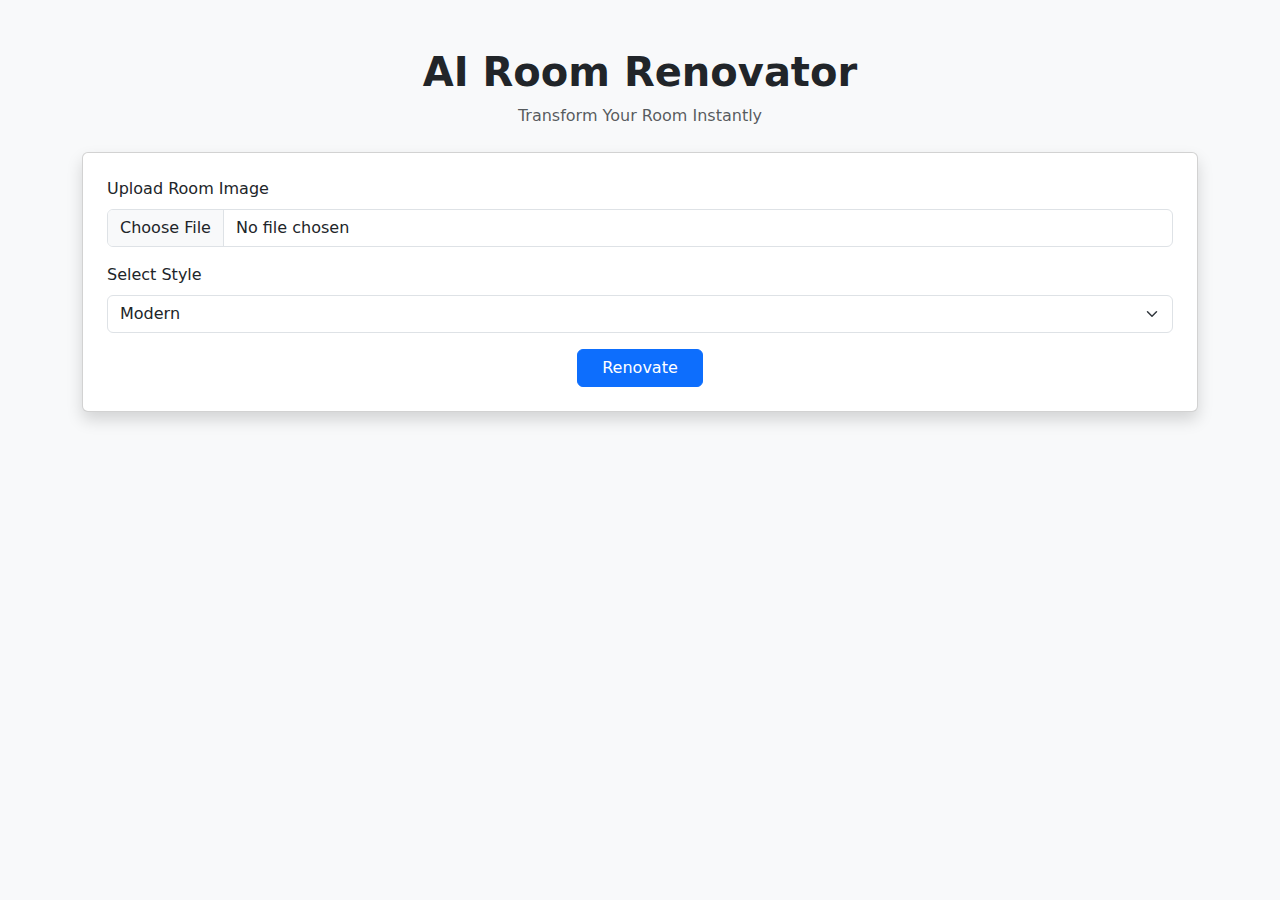
<file: templates/index.html>
<!DOCTYPE html>
<html>
<head>
    <title>AI Room Renovator</title>

    <!-- Bootstrap CDN -->
    <link href="https://cdn.jsdelivr.net/npm/bootstrap@5.3.2/dist/css/bootstrap.min.css" rel="stylesheet">
</head>

<body class="bg-light">

<div class="container mt-5">
    
    <div class="text-center mb-4">
        <h1 class="fw-bold">AI Room Renovator</h1>
        <p class="text-muted">Transform Your Room Instantly</p>
    </div>

    <div class="card shadow p-4">
        <form action="/renovate" method="POST" enctype="multipart/form-data">
            
            <div class="mb-3">
                <label class="form-label">Upload Room Image</label>
                <input type="file" name="room_image" class="form-control" required>
            </div>

            <div class="mb-3">
                <label class="form-label">Select Style</label>
                <select name="style" class="form-select">
                    <option value="Modern">Modern</option>
                    <option value="Minimalist">Minimalist</option>
                    <option value="Traditional">Traditional</option>
                    <option value="Luxury">Luxury</option>
                </select>
            </div>

            <div class="text-center">
                <button type="submit" class="btn btn-primary px-4">Renovate</button>
            </div>

        </form>
    </div>

</div>

</body>
</html>
</file>
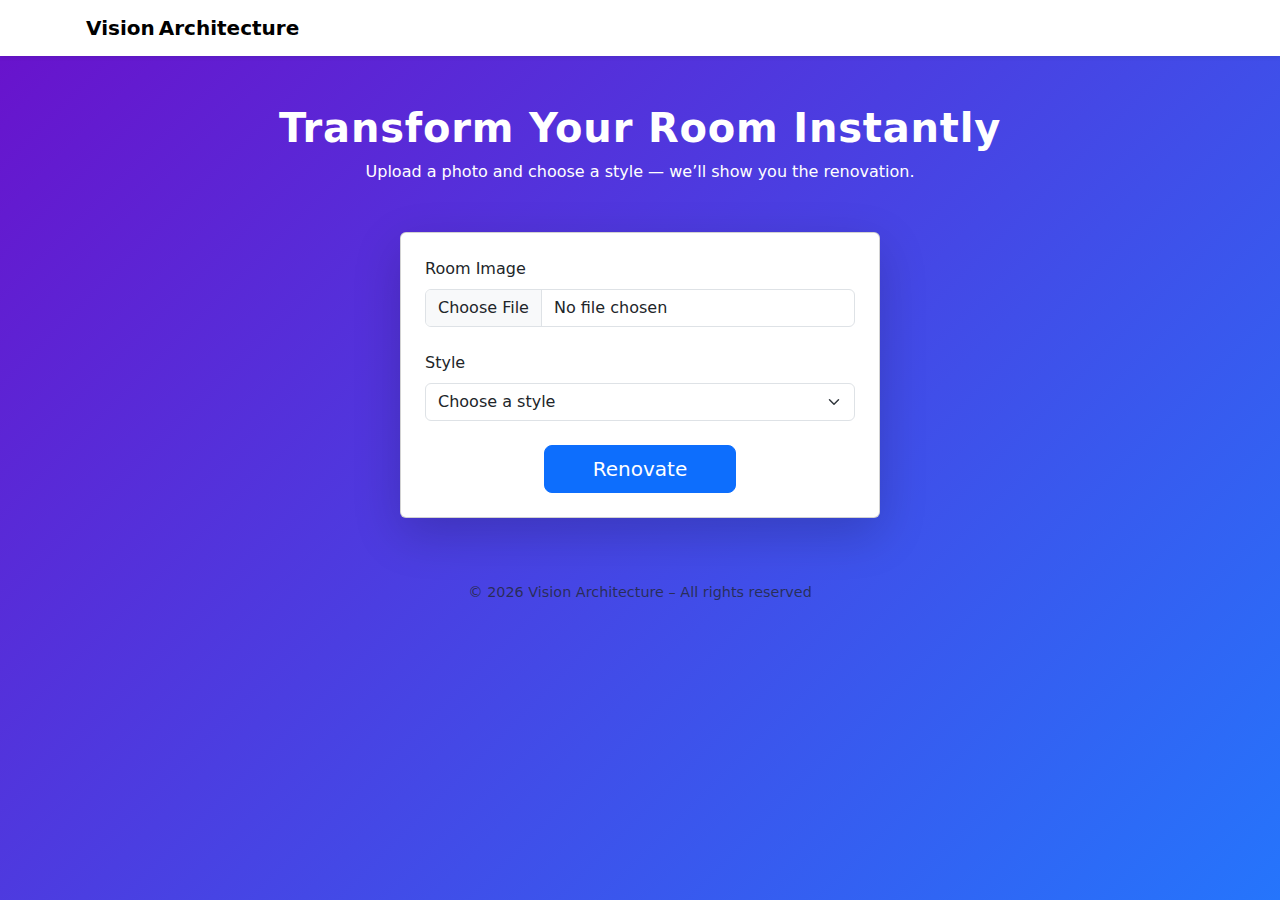
<file: example.html>
<!DOCTYPE html>
<html lang="en">
<head>
    <meta charset="utf-8">
    <meta name="viewport" content="width=device-width, initial-scale=1">
    <title>Vision Architecture</title>

    <!-- Bootstrap CSS & icons -->
    <link href="https://cdn.jsdelivr.net/npm/bootstrap@5.3.2/dist/css/bootstrap.min.css" rel="stylesheet">
    <link href="https://cdn.jsdelivr.net/npm/bootstrap-icons@1.11.3/font/bootstrap-icons.css" rel="stylesheet">

    <style>
        body {
            /* more attractive gradient */
            background: linear-gradient(135deg, #6a11cb 0%, #2575fc 100%);
            color: #fff;
            min-height: 100vh;
        }
        .form-card {
            max-width: 480px;
            margin: auto;
        }
        .hero-title {
            letter-spacing: .05rem;
        }
        footer {
            font-size: .9rem;
        }
    </style>
</head>

<body>

<nav class="navbar navbar-expand-lg navbar-light bg-white shadow-sm">
    <div class="container">
        <a class="navbar-brand fw-bold" href="#">
            <i class="bi bi-shop-window-fill me-1"></i>Vision Architecture
        </a>
    </div>
</nav>

<div class="container py-5">
    <header class="text-center mb-5">
        <h1 class="fw-bold hero-title">Transform Your Room Instantly</h1>
        <!-- changed to text-white -->
        <p class="text-white">Upload a photo and choose a style — we’ll show you the renovation.</p>
    </header>

    <div class="card form-card shadow-lg">
        <div class="card-body p-4">
            <form action="/renovate" method="POST" enctype="multipart/form-data">
                <div class="mb-4">
                    <label for="roomImage" class="form-label">Room Image</label>
                    <input type="file" id="roomImage" name="room_image"
                           class="form-control" required>
                </div>

                <div class="mb-4">
                    <label for="styleSelect" class="form-label">Style</label>
                    <select id="styleSelect" name="style" class="form-select">
                        <option selected disabled>Choose a style</option>
                        <option value="Modern">Modern</option>
                        <option value="Minimalist">Minimalist</option>
                        <option value="Traditional">Traditional</option>
                        <option value="Luxury">Luxury</option>
                    </select>
                </div>

                <div class="text-center">
                    <button type="submit" class="btn btn-primary btn-lg px-5">
                         Renovate
                    </button>
                </div>
            </form>
        </div>
    </div>
</div>

<footer class="text-center py-3 text-muted">
    &copy; 2026 Vision Architecture – All rights reserved
</footer>

<!-- Bootstrap JS -->
<script src="https://cdn.jsdelivr.net/npm/bootstrap@5.3.2/dist/js/bootstrap.bundle.min.js"></script>
</body>
</html>
</file>
